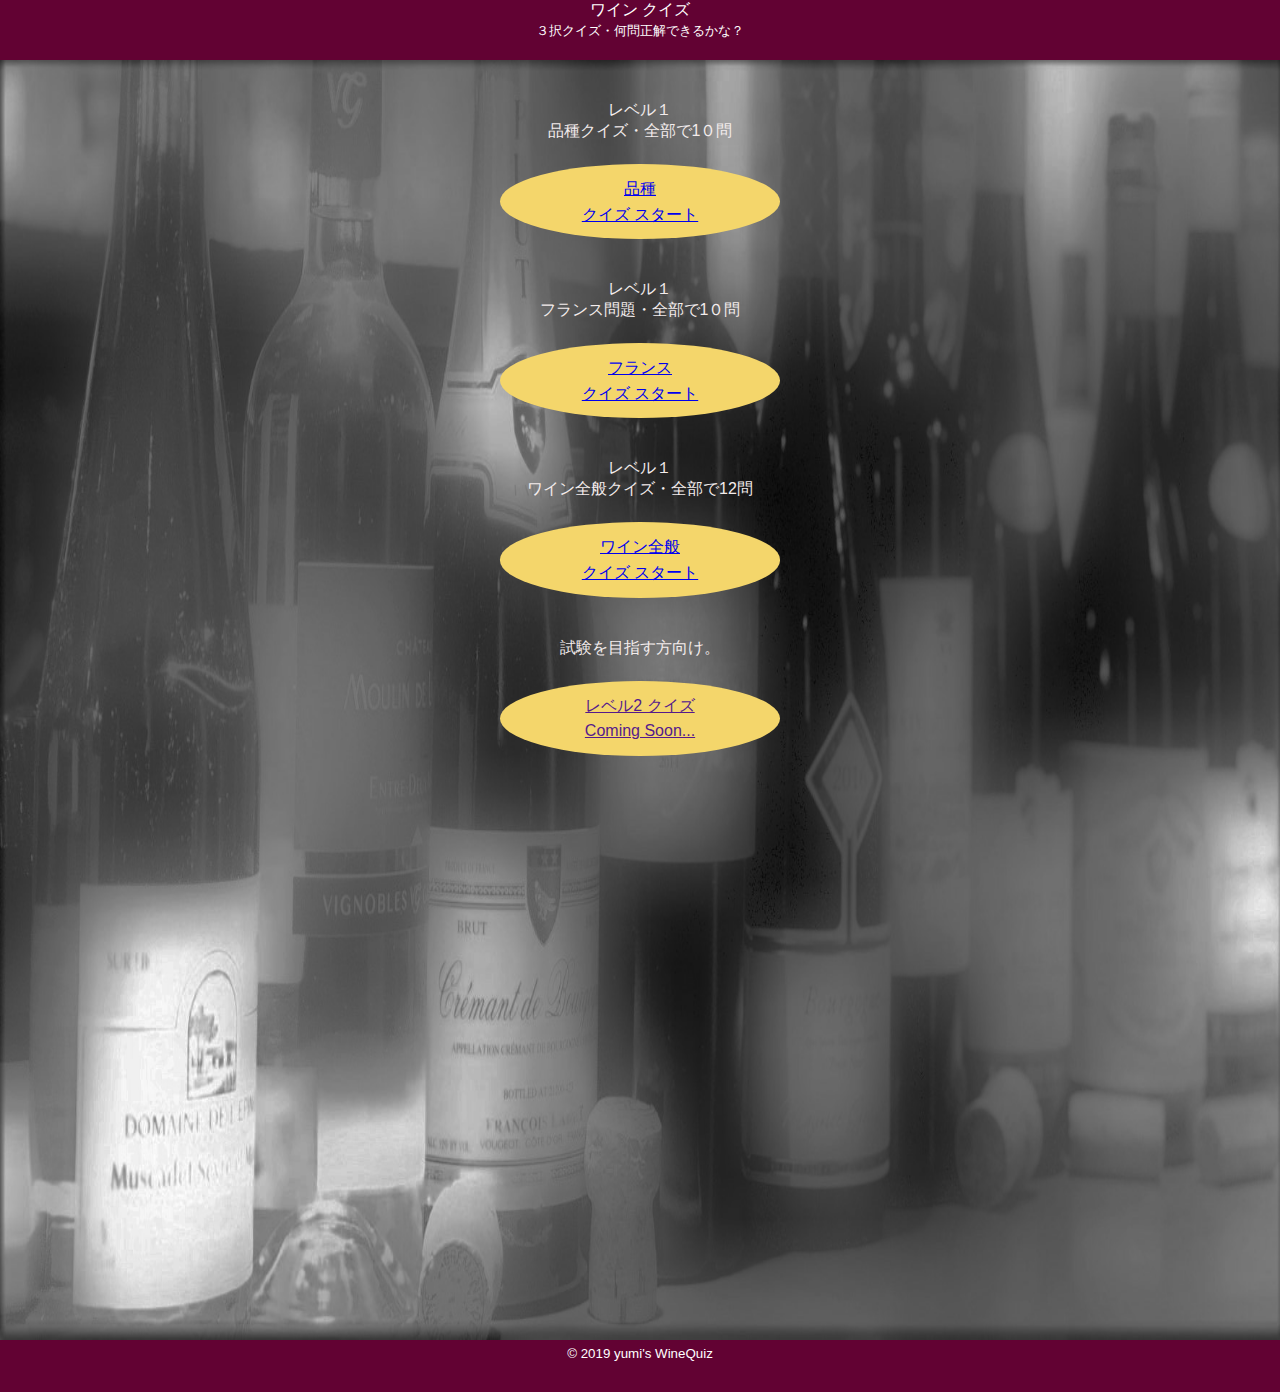
<file: index.html>
<!DOCTYPE html>
<html lang="ja">

<head>
  <meta charset="utf-8">
  <meta name="viewport" content="width=device-width, initial-scale=1.0">
  <title>ワイン クイズ</title>
  <link rel="stylesheet" href="css/styles1.css">
  <link rel="icon" href="img/favicon.ico">
  <meta name="discription" content="yumiのワインクイズサイトです。">
</head>

<body>
  <header>
    <p>ワイン クイズ</p>
    <p><small>３択クイズ・何問正解できるかな？</small></p>
  </header>

  <div class="container">
    <img class="fit-picture" src="img/wine.quiz.jpg">
    <div class="container2">
      <p>レベル１<br>品種クイズ・全部で1０問</p>
      <div class="box1">
        <a href="lv1/index.html" target="_blank">品種<br>クイズ&nbsp;スタート</a>
      </div>
      <p>レベル１<br>フランス問題・全部で1０問</p>
      <div class="box2">
        <a href="lv2/index.html" target="_blank">フランス<br>クイズ&nbsp;スタート</a>
      </div>
      <p>レベル１<br>ワイン全般クイズ・全部で12問</p>
      <div class="box3">
        <a href="lv3/index.html" target="_blank">ワイン全般<br>クイズ&nbsp;スタート</a>
      </div>


      <p>試験を目指す方向け。</p>
      <div class="box4">
        <a href="" target="_blank">レベル2 クイズ<br>Coming Soon...</a>
      </div>
    </div>
  </div>

  <footer>

    <p><small>&copy; 2019 yumi's WineQuiz</small></p>
  </footer>

</body>
</html>
</file>
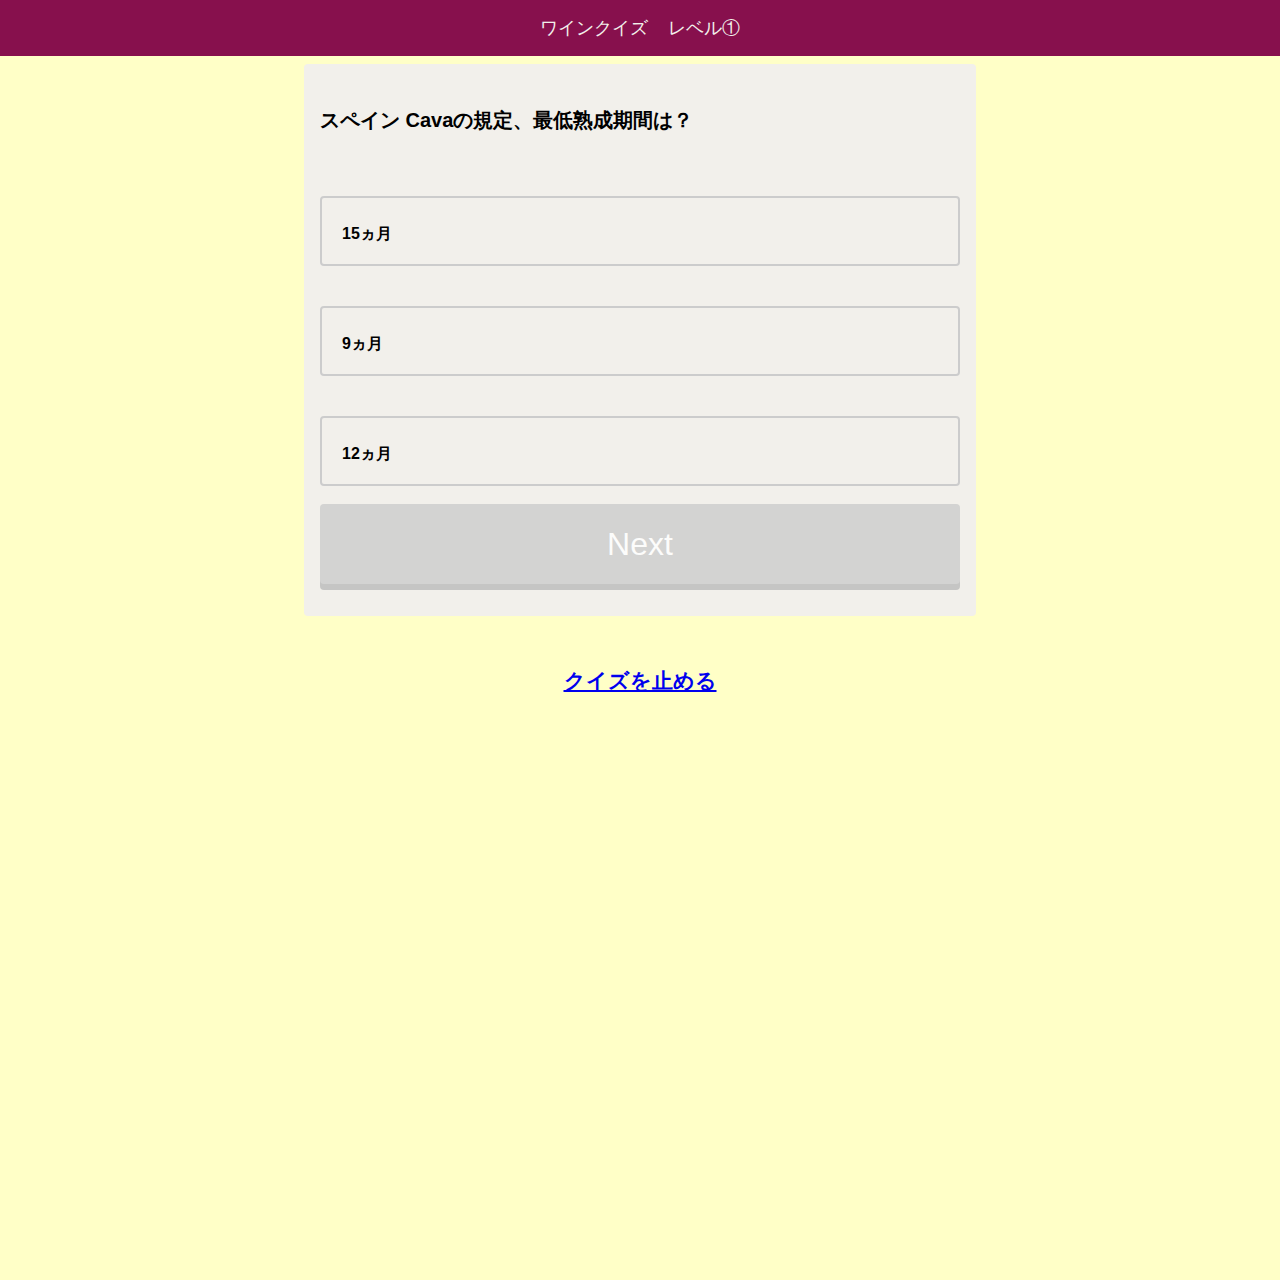
<file: lv1/index.html>
<!DOCTYPE html>
<html lang="ja">

<head>
  <meta charset="utf-8">
  <meta name="viewport" content="width=device-width, initial-scale=1.0">
  <title>ワイン クイズ</title>
  <link rel="stylesheet" href="../css/styles.css">
  <link rel="icon" href="../img/favicon.ico">
  <meta name="discription" content="yumiのワインクイズ レベル１">
</head>

<body>
  <header>ワインクイズ&nbsp;&nbsp;&nbsp;&nbsp;レベル①</header>
  <section class="container">
    <p id="question"></p>
    <ul id="choices"></ul>
    <div id="btn" class="disabled">Next</div>

    <section id="result" class="hidden">
      <p></p>
      <a href="">リプレイ?</a>
    </section>
  </section>

  <script src="../js/main.js"></script>

  <footer>
    <h3><a href="../index.html">クイズを止める</a>
  </footer>

</body>

</html>
</file>
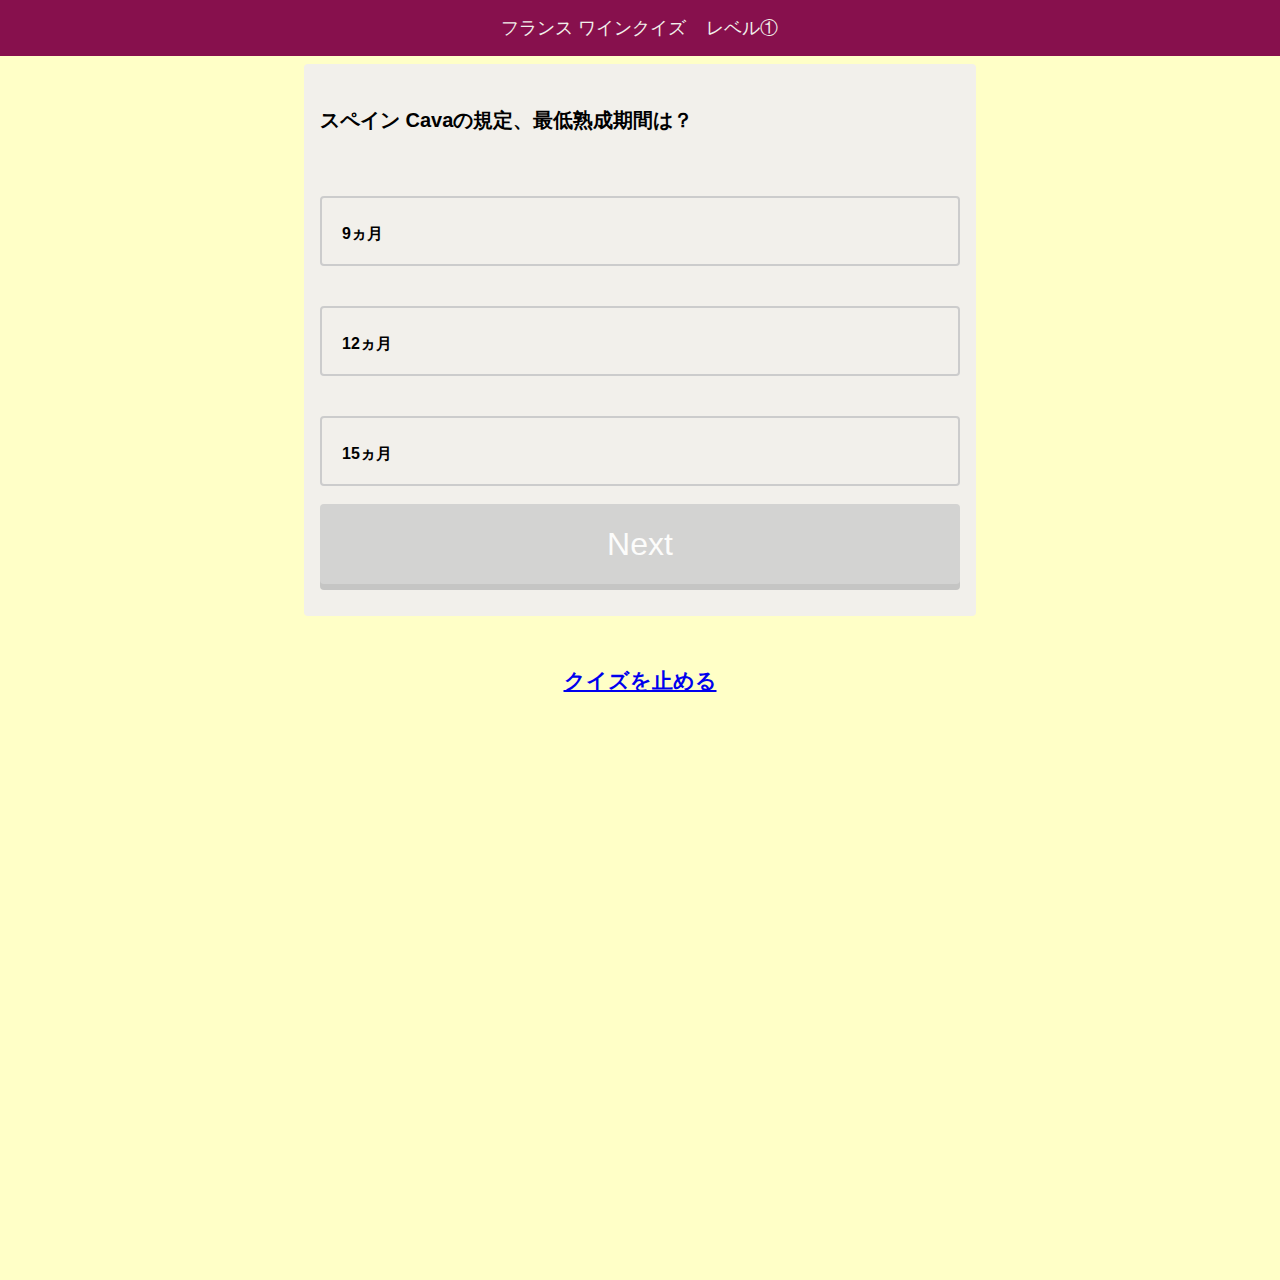
<file: lv2/index.html>
<!-- フランスver -->

<!DOCTYPE html>
<html lang="ja">

<head>
  <meta charset="utf-8">
  <!-- <meta name="viewport" content="width=device-width, initial-scale=1.0"> -->
  <title>ワイン クイズ</title>
  <link rel="stylesheet" href="../css/styles.css">
  <link rel="icon" href="../img/favicon.ico">
  <meta name="discription" content="yumiのワインクイズ レベル１">
</head>

<body>
  <header>フランス&nbsp;ワインクイズ&nbsp;&nbsp;&nbsp;&nbsp;レベル①</header>
  <section class="container">
    <p id="question"></p>
    <ul id="choices"></ul>
    <div id="btn" class="disabled">Next</div>

    <section id="result" class="hidden">
      <p></p>
      <a href="">リプレイ?</a>
    </section>
  </section>

  <script src="../js/main2.js"></script>

  <footer>
    <h3><a href="../index.html">クイズを止める</a>
  </footer>

</body>
</html>
</file>
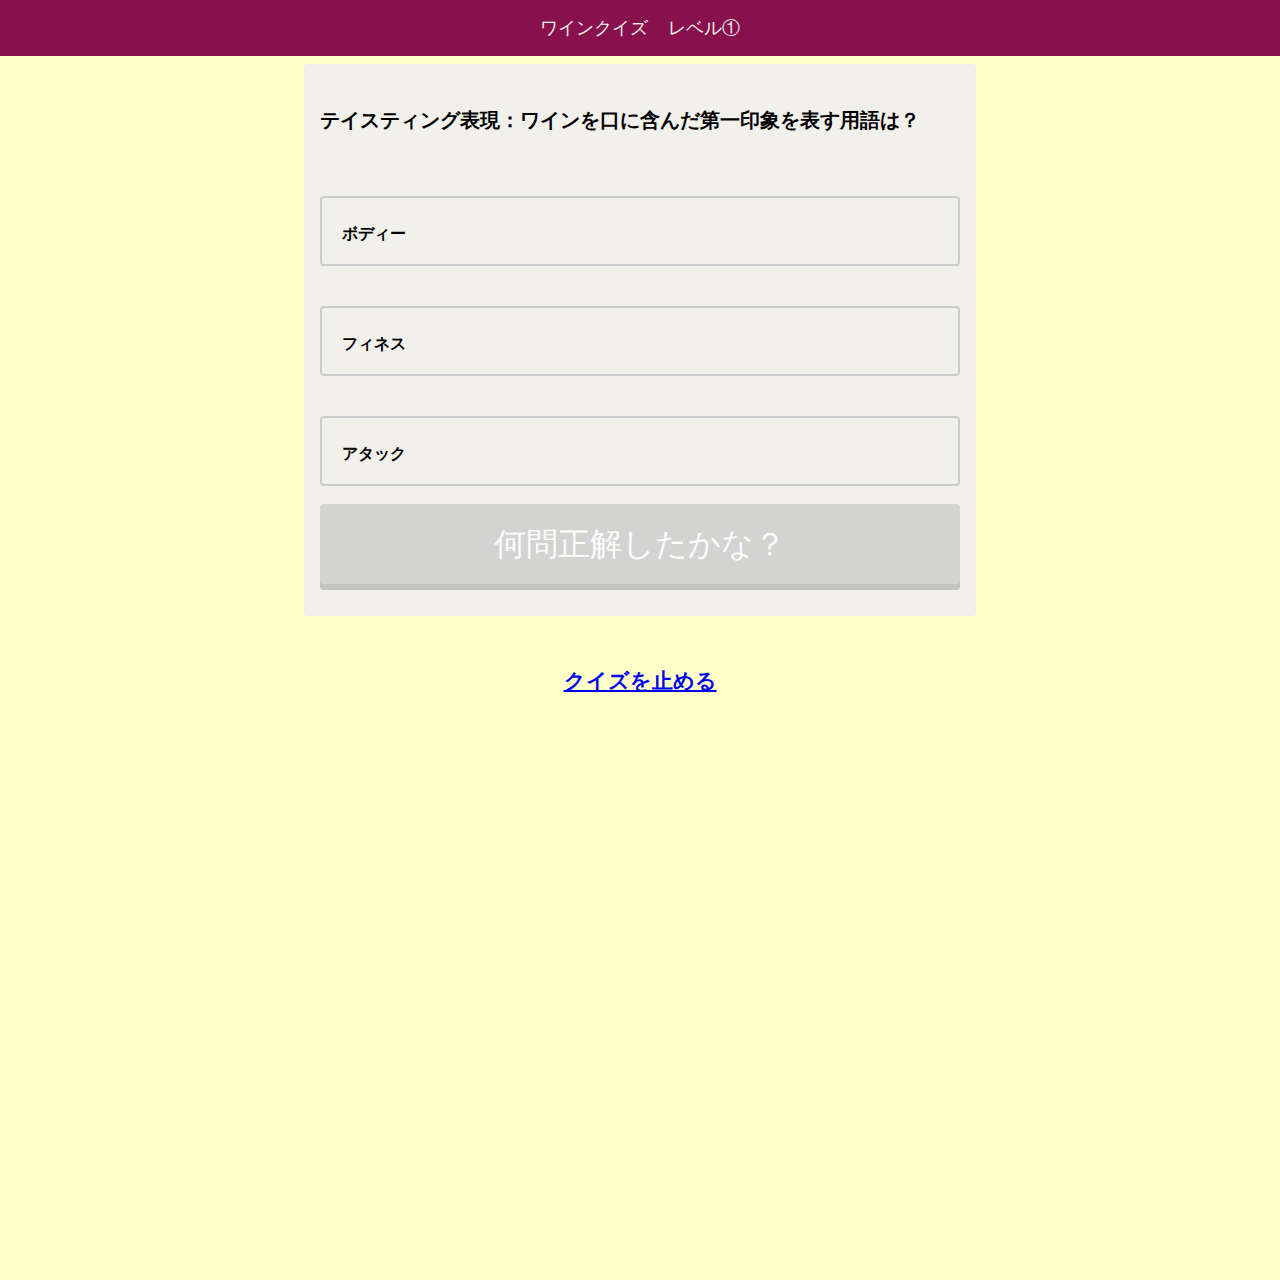
<file: lv3/index.html>
<!-- ワイン全般ver -->

<!DOCTYPE html>
<html lang="ja">

<head>
  <meta charset="utf-8">
  <!-- <meta name="viewport" content="width=device-width, initial-scale=1.0"> -->
  <title>ワイン クイズ</title>
  <link rel="stylesheet" href="../css/styles.css">
  <link rel="icon" href="../img/favicon.ico">
  <meta name="discription" content="yumiのワインクイズ レベル１">
</head>

<body>
  <header>ワインクイズ&nbsp;&nbsp;&nbsp;&nbsp;レベル①</header>
  <section class="container">
    <p id="question"></p>
    <ul id="choices"></ul>
    <div id="btn" class="disabled">Next</div>

    <section id="result" class="hidden">
      <p></p>
      <a href="">リプレイ?</a>
    </section>
  </section>

  <script src="../js/main3.js"></script>

  <footer>
    <h3><a href="../index.html">クイズを止める</a>
  </footer>

</body>
</html>
</file>
<file: css/styles1.css>
/* wineクイズtop */
/* mobile */
body {
  margin: 0;
  font-size: 16px;
  color: #1f1801;
  user-select: none;
  font-family: 'HiraMinProN-W6', Arial, sans-serif;
 }
 
 img {
   width: 100vw;
   height: 176vw;
 }
 
 header { 
  display: block;
  width: 100vw;
  height: 60px;
  background: #620233;
 }
 
 header  p {
  color: #fff;
  text-align: center;
  margin: 0; 
 } 
 
 /* error予備 */
 .container {
  background:#620233; 
  position: relative;
 }
 
 .container2 {
   position: absolute;
   top: 0;
   left: 0;
   right: 0;
   bottom: 0;
   margin: 0 auto;
 }
 
 .container2 p {
   text-align: center;
   margin: 0 auto;
   margin-top: 20px;
   color: #f3ecec;
 }
 
 .box1 ,.box2 ,.box3 ,.box4 {
   text-align: center;
   line-height: 1.6;
   background: #f4d66b;
   width: 50%;
   padding: 12px;
   border-radius: 50%;
   margin: 0 auto;
   margin-bottom: 36px;
   margin-top: 12px;
 }
 
 footer , footer p {
  background: #620233;
  text-align: center;
  font-weight: normal;
  color: #fff;
  margin: 0;
  width: 100vw;
  height: 48px;
 } 
 
 
 @media (min-width: 1060px) {
 
   img {
     width: 100vw;
     height: 100vw;
   }
 
   .container2 p {
     margin-top: 40px;
   }
 
 
   .box1 ,.box2 ,.box3 ,.box4 {
     width: 20%;
     margin-top: 22px;
   }
 
 }
</file>
<file: css/styles.css>
/* レベル１クイズ */
/* mobile */

body {
  margin: 0;
  background: #ffffc6fc;
  font-size: 28px;
  font-family: Arial, sans-serif;
  user-select: none;
  width: 100vw;
  height: 100vw;
}

header {
  background:#87104d;
  margin: 0 auto;
  text-align: center;
  line-height: 56px;
  color: #f2f0eb;
  height: 56px;
}

.container {
  width: 90%;
  height: 760px;
  margin: 8px auto;
  background: #f2f0eb;
  border-radius: 4px;
  padding: 16px;
  position: relative;
}

#question {
  font-size: 32px;
  height: 100px;
  margin-bottom: 16px;
  font-weight: bold;
  line-height: 2;
}

#choices {
  height: 580px;
  list-style: none;
  padding: 0;
  margin: 0;
}

#choices > li {
  height: 120px;
  border: 2px solid #ccc;
  border-radius: 4px;
  padding: 20px;
  margin-bottom: 28px;
  margin-top: 40px;
  cursor: pointer;
  font-weight: bold;
  font-size: 32px;
  line-height: 2;
}

#choices > li:hover {
  background: #f8f8f8;
}

#choices > li.correct {
  background: #d4edda;
  border-color: #c3e6cb;
  color: #44433b;
  font-weight: bold;
}

#choices > li.correct::after {
  content: ' ...  正解  !';
  color: #ec2323;
}

#choices > li.wrong {
  background: #817f7f;
  border-color: #f5c6cb;
  color: #fff;
}

#choices > li.wrong::after {
  content: ' ...  不正解 ×';
  color: #f46565;
  font-weight: bold;
}

#btn, #result > a {
  background: #bc044ed7;
  padding: 12px;
  border-radius: 4px;
  cursor: pointer;
  text-align: center;
  color: #fff;
  line-height: 160px;
  box-shadow: 0 6px 0 #891123;
  height: 160px;
  font-size: 48px;
  margin-top: 48px;
}

#btn.disabled {
  background: #ccc;
  box-shadow: 0 6px 0 #bbb;
  opacity: 0.8;
}

#result {
  position: absolute;
  width: 300px;
  background: #fff;
  padding: 30px;
  box-shadow: 0 4px 8px #00000033;
  top: 48px;
  left: 0;
  right: 0;
  margin: 0 auto;
  border-radius: 4px;
  text-align: center;
  transition: 2s;
}

#result.hidden {
  transform: translateY(-500px);
}

#result > p {
  font-size: 24px;
}

#result > a {
  display: block;
  text-decoration: none;
}

footer  {
  width: 100vw;
  margin: 320px 0 auto;
  text-align: center;
  line-height: 180px;
  height: 20vw;
}

@media (min-width: 1060px) {
 body {
  font-size: 18px;
  /* height: 50vw; */
  }

  .container {
    width: 50%;
    height: 520px;
  }

  #question {
    font-size: 20px;
    height: 56px;
  }
  
  #choices {
    height: 260px;
  }

  #choices > li {
    height: 10%;
    font-size: 16px;
  }

  #btn {
    line-height: 56px;
    height: 56px;
    font-size: 32px;
  }
  /* #btn, #result > a {
    line-height: 56px;
    height: 56px;
    font-size: 32px;
  } */

  #result {
    position: absolute;
    width: 300px;
    background: #fff;
    padding: 30px;
    box-shadow: 0 4px 8px #00000033;
    top: 48px;
    left: 0;
    right: 0;
    margin: 0 auto;
    border-radius: 4px;
    text-align: center;
    transition: 2s;
  }
  

  #result.hidden {
    transform: translateY(-500px);
  }

  #result > p {
    font-size: 18px;
  }
  
  #result > a {
    display: block;
    text-decoration: none;
  }

  footer  {
    width: 100vw;
    margin: 60px 0 auto;
    text-align: center;
    line-height: 10px;
  }
  
}
</file>
